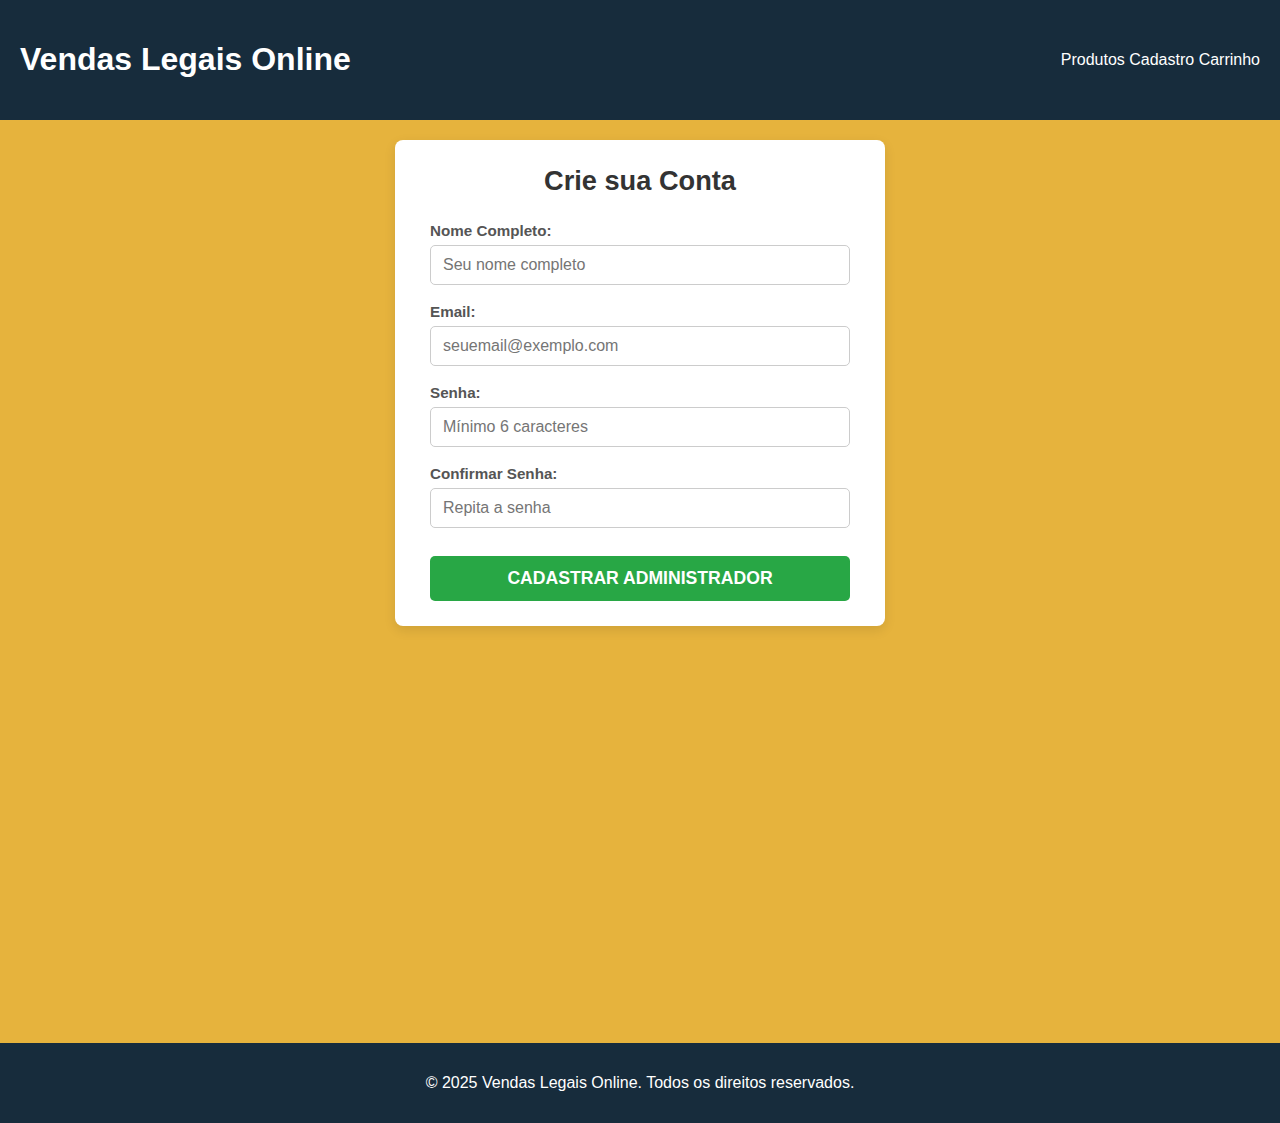
<file: templates/cadastroAdmin.html>
<!DOCTYPE html>
<html lang="en">
<head>
    <meta charset="UTF-8">
    <meta name="viewport" content="width=device-width, initial-scale=1.0">
    <title>Document</title>
    <link rel="stylesheet" href="../static/style.css">
</head>
<body>

    <header>
        <h1><a href="index.html">Vendas Legais Online</a></h1>

        <nav>
            <a href="produtos.html">Produtos</a>
            <a href="cadastro.html">Cadastro</a>
            <a href="carrinho.html">Carrinho</a>
        </nav>
    </header>

    <main class="container-principal">
        <section class="caixa-cadastro">
            <h2>Crie sua Conta</h2>
            <form id="formularioCadastro" action="#" method="post"> <div class="grupo-formulario">
                    <label for="nomeCompleto">Nome Completo:</label>
                    <input type="text" id="nomeCompleto" name="nomeCompleto" placeholder="Seu nome completo" required>
                </div>
                
                <div class="grupo-formulario">
                    <label for="email">Email:</label>
                    <input type="email" id="email" name="email" placeholder="seuemail@exemplo.com" required>
                </div>
                
                <div class="grupo-formulario">
                    <label for="senha">Senha:</label>
                    <input type="password" id="senha" name="senha" placeholder="Mínimo 6 caracteres" required minlength="6">
                </div>
                
                <div class="grupo-formulario">
                    <label for="confirmarSenha">Confirmar Senha:</label>
                    <input type="password" id="confirmarSenha" name="confirmarSenha" placeholder="Repita a senha" required minlength="6">
                </div>
                
                <button type="submit" class="botao-principal">Cadastrar Administrador</button>
                
            </form>
        </section>
    </main>

    <footer><p>&copy; 2025 Vendas Legais Online. Todos os direitos reservados.</p></footer>

</body>
</html>
</file>
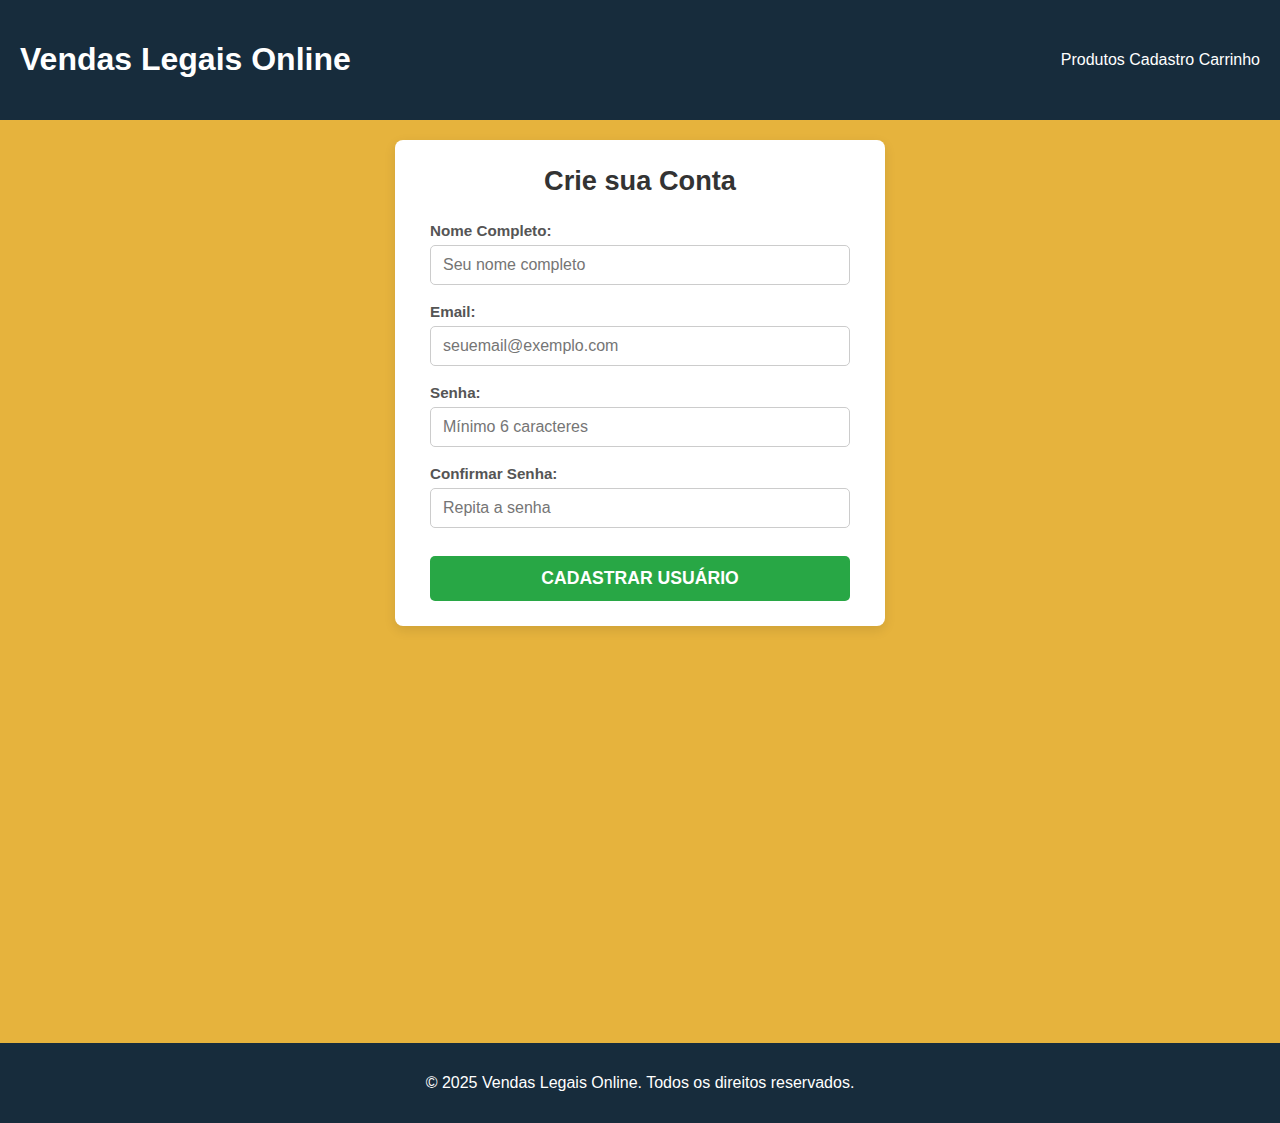
<file: templates/cadastroUser.html>
<!DOCTYPE html>
<html lang="en">
<head>
    <meta charset="UTF-8">
    <meta name="viewport" content="width=device-width, initial-scale=1.0">
    <title>Document</title>
    <link rel="stylesheet" href="../static/style.css">
</head>
<body>

    <header>
        <h1><a href="index.html">Vendas Legais Online</a></h1>

        <nav>
            <a href="produtos.html">Produtos</a>
            <a href="cadastro.html">Cadastro</a>
            <a href="carrinho.html">Carrinho</a>
        </nav>
    </header>

    <main class="container-principal">
        <section class="caixa-cadastro">
            <h2>Crie sua Conta</h2>
            <form id="formularioCadastro" action="#" method="post"> <div class="grupo-formulario">
                    <label for="nomeCompleto">Nome Completo:</label>
                    <input type="text" id="nomeCompleto" name="nomeCompleto" placeholder="Seu nome completo" required>
                </div>
                
                <div class="grupo-formulario">
                    <label for="email">Email:</label>
                    <input type="email" id="email" name="email" placeholder="seuemail@exemplo.com" required>
                </div>
                
                <div class="grupo-formulario">
                    <label for="senha">Senha:</label>
                    <input type="password" id="senha" name="senha" placeholder="Mínimo 6 caracteres" required minlength="6">
                </div>
                
                <div class="grupo-formulario">
                    <label for="confirmarSenha">Confirmar Senha:</label>
                    <input type="password" id="confirmarSenha" name="confirmarSenha" placeholder="Repita a senha" required minlength="6">
                </div>
                
                <button type="submit" class="botao-principal">Cadastrar Usuário</button>
                

            </form>
        </section>
    </main>

    <footer><p>&copy; 2025 Vendas Legais Online. Todos os direitos reservados.</p></footer>

</body>
</html>
</file>
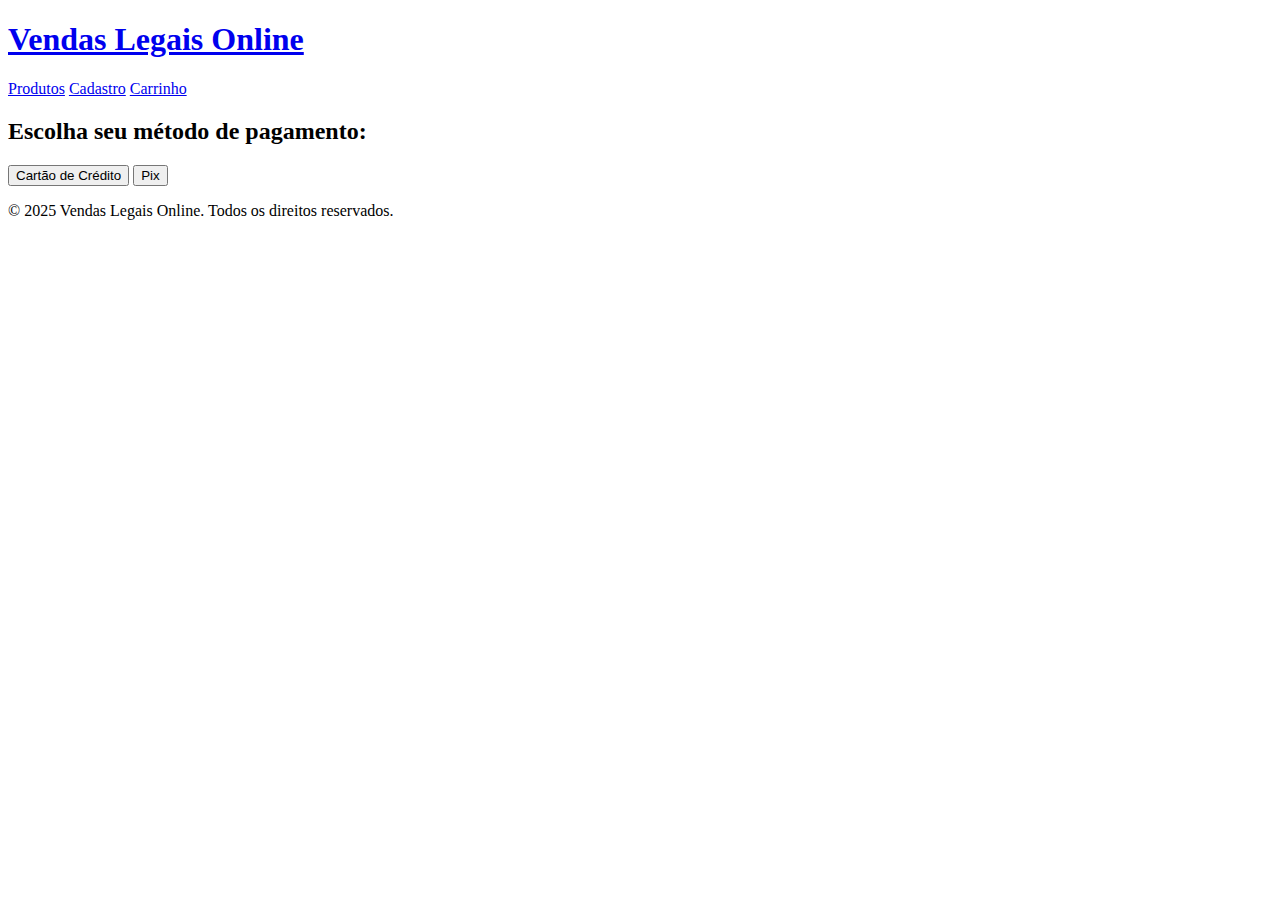
<file: templates/pagamento.html>
<!DOCTYPE html>
<html lang="en">
<head>
    <meta charset="UTF-8">
    <meta name="viewport" content="width=device-width, initial-scale=1.0">
    <title>Document</title>
</head>
<body>
    <header>

        <h1><a href="index.html">Vendas Legais Online</a></h1>

        <nav>
            <a href="produtos.html">Produtos</a>
            <a href="cadastro.html">Cadastro</a>
            <a href="carrinho.html">Carrinho</a>
        </nav>

    <main>
        <h2>Escolha seu método de pagamento:</h2>
    </main>

    <button>Cartão de Crédito</button>
    <button>Pix</button>

    <footer class="cFooter"><p>&copy; 2025 Vendas Legais Online. Todos os direitos reservados.</p></footer>
</body>
</html>
</file>
<file: static/style.css>
body{
    font-family: Arial, sans-serif;
    margin: 0;
    padding: 0;
    background-color: #e6b33d;
}

header{
    background-color: #172c3c;
    color: white;
    padding: 20px;
    display: flex;
    justify-content: space-between;
    align-items: center;

}

header a{
    text-decoration: none;
    color: white;
}

.container-cards {
    display: flex; 
    flex-wrap: wrap;
    justify-content: center;
    gap: 20px;
    padding:
}


.card-produto {
    background-color: #ffffff; 
    border: 1px solid #ccc;
    border-radius: 8px; 
    box-shadow: 0 4px 8px rgba(0,0,0,0.1); 
    padding: 20px;
    width: 250px; 
    text-align: center; 
    overflow: hidden; 
}

.card-produto img {
    width: 200px;
    height: 150px; 
    object-fit: cover;
    margin-bottom: 15px; 
}


.card-produto h2 {
    font-size: 1.2em; 
    margin: 0 0 10px 0; 
    color: #333;
}


.card-produto .preco {
    font-size: 1.1em;
    font-weight: bold;
    color: #555;
    margin: 0 0 15px 0;
}

.botoes-container {
    display: flex; 
    justify-content: center; 
    margin-bottom: 10px; 
}


.btn-comprar {
    background-color: #008000; 
    color: white;
    border: 2px solid #000;
    padding: 10px 20px;
    cursor: pointer;
    font-size: 1em;
    flex-grow: 1;
}

footer{
    background-color: #172c3c;
    text-align: center;
    padding: 15px;
    display: flex;
    justify-content: center;
    color: white;
    margin-top: 31%;
}



a[href="pagamento.html"]{
    display: block; 
    text-align: center; 
    padding: 30px 0;
}

a[href="pagamento.html"] button {
    background-color: #064200; 
    color: white; 
    border: none;
    padding: 15px 35px;
    font-size: 18px;
    font-weight: bold; 
    border-radius: 50px;
    cursor: pointer; 
    text-decoration: none; 
    display: inline-block; 
}

.container-principal {
    flex-grow: 1; /* Faz o main ocupar o espaço disponível */
    display: flex;
    justify-content: center;
    align-items: center;
    padding: 20px;
}

.caixa-cadastro {
    background: #fff;
    padding: 25px 35px; /* Padding interno */
    border-radius: 8px;
    box-shadow: 0 4px 12px rgba(0,0,0,0.1);
    width: 100%;
    max-width: 420px; /* Largura máxima do formulário */
    text-align: center;
}

.caixa-cadastro h2 {
    margin-top: 0;
    margin-bottom: 25px;
    color: #333;
    font-size: 1.7em;
}

.grupo-formulario {
    margin-bottom: 18px;
    text-align: left; 
}

.grupo-formulario label {
    display: block;
    font-weight: bold;
    margin-bottom: 6px;
    color: #555;
    font-size: 0.95em;  
}

.grupo-formulario input[type="text"],
.grupo-formulario input[type="email"],
.grupo-formulario input[type="password"] {
    width: 100%;
    padding: 10px 12px;
    border: 1px solid #ccc;
    border-radius: 5px;
    box-sizing: border-box;
    font-size: 1em;
}



.botao-principal {
    background-color: #28a745;
    color: white;
    border: none;
    padding: 12px 20px;
    font-size: 1.1em;
    font-weight: bold;
    border-radius: 5px;
    cursor: pointer;
    width: 100%;
    text-transform: uppercase;
    transition: background-color 0.25s ease, transform 0.15s ease;
    margin-top: 10px;
}
</file>
